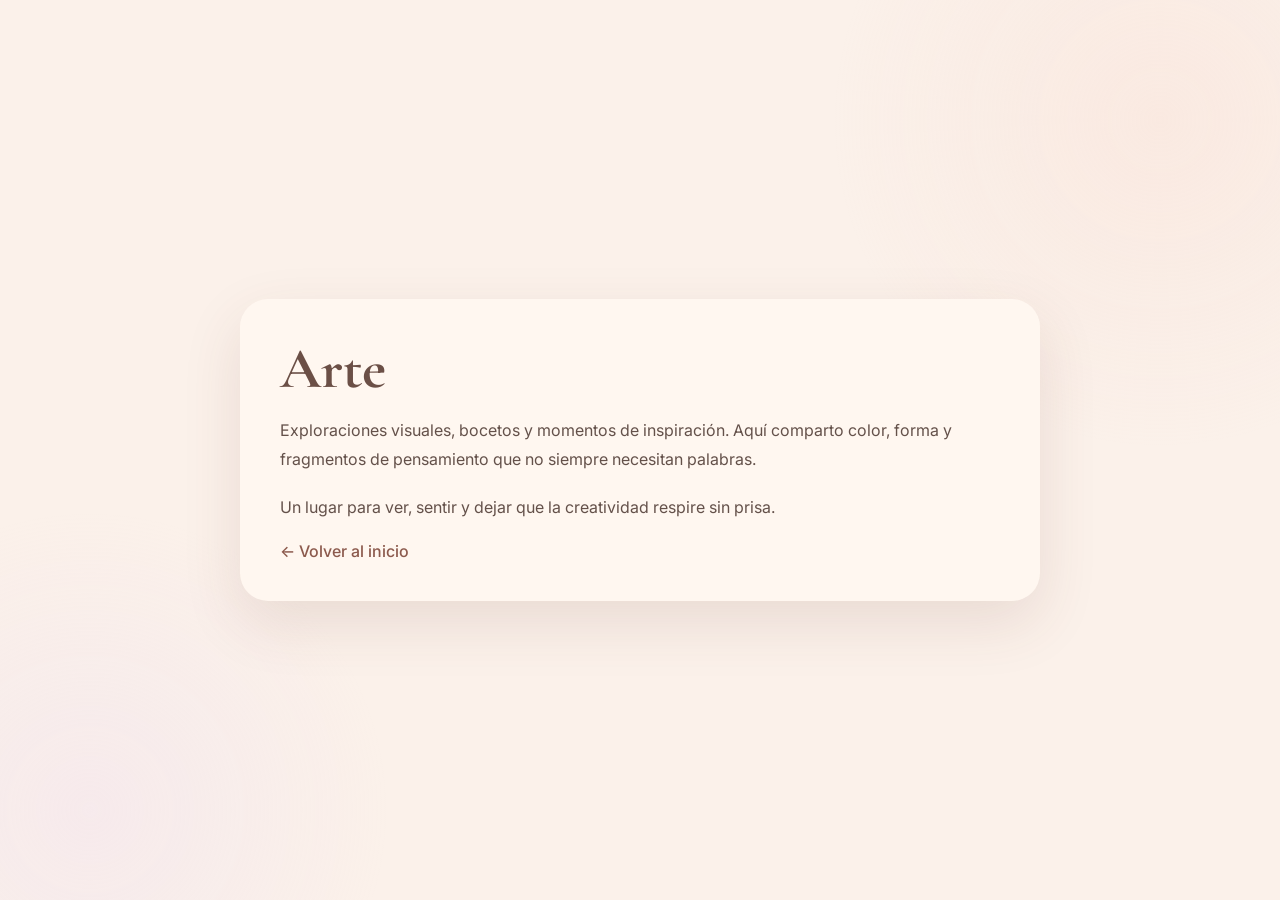
<file: arte.html>
﻿<!DOCTYPE html>
<html lang="es">
<head>
<meta charset="UTF-8">
<meta name="viewport" content="width=device-width, initial-scale=1.0">
<title>Arte</title>
<link rel="preconnect" href="https://fonts.googleapis.com">
<link rel="preconnect" href="https://fonts.gstatic.com" crossorigin>
<link href="https://fonts.googleapis.com/css2?family=Inter:wght@300;400;500&family=Cormorant+Garamond:wght@400;500;600&display=swap" rel="stylesheet">
<link rel="stylesheet" href="styles.css">
</head>
<body class="simple-page page-arte">
<div class="container">
    <h1>Arte</h1>
    <p>Exploraciones visuales, bocetos y momentos de inspiración. Aquí comparto color, forma y fragmentos de pensamiento que no siempre necesitan palabras.</p>
    <p>Un lugar para ver, sentir y dejar que la creatividad respire sin prisa.</p>
    <a href="index.html" class="back-link">← Volver al inicio</a>
</div>
</body>
</html>
</file>
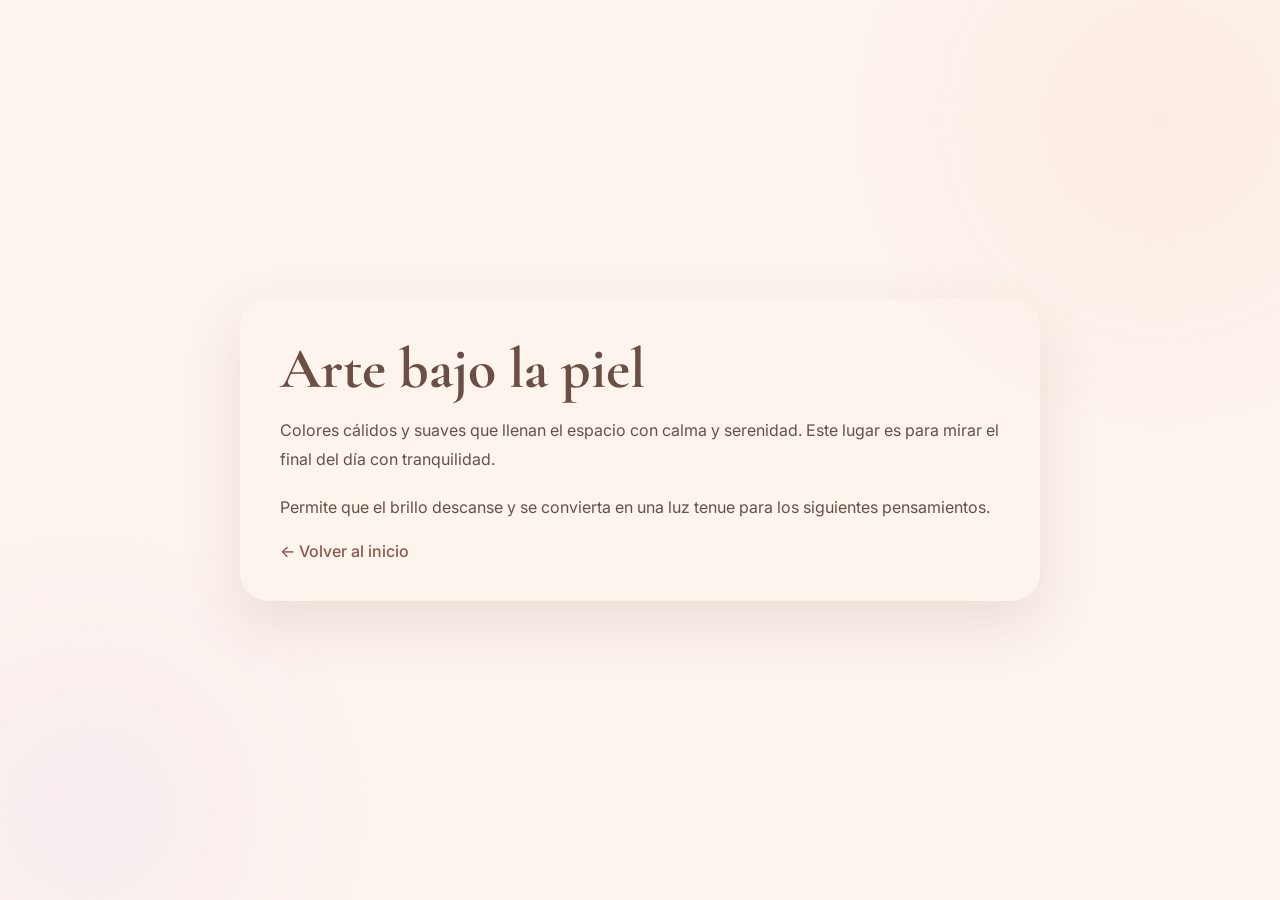
<file: Arte.html>
<!DOCTYPE html>
<html lang="es">
<head>
<meta charset="UTF-8">
<meta name="viewport" content="width=device-width, initial-scale=1.0">
<title>Visto con otros ojos</title>
<link rel="preconnect" href="https://fonts.googleapis.com">
<link rel="preconnect" href="https://fonts.gstatic.com" crossorigin>
<link href="https://fonts.googleapis.com/css2?family=Inter:wght@300;400;500&family=Cormorant+Garamond:wght@400;500;600&display=swap" rel="stylesheet">
<link rel="stylesheet" href="styles.css">
</head>
<body class="simple-page page-Arte">
<div class="container">
    <h1>Arte bajo la piel</h1>
    <p>Colores cálidos y suaves que llenan el espacio con calma y serenidad. Este lugar es para mirar el final del día con tranquilidad.</p>
    <p>Permite que el brillo descanse y se convierta en una luz tenue para los siguientes pensamientos.</p>
    <a href="index.html" class="back-link">← Volver al inicio</a>
</div>
</body>
</html>
</file>
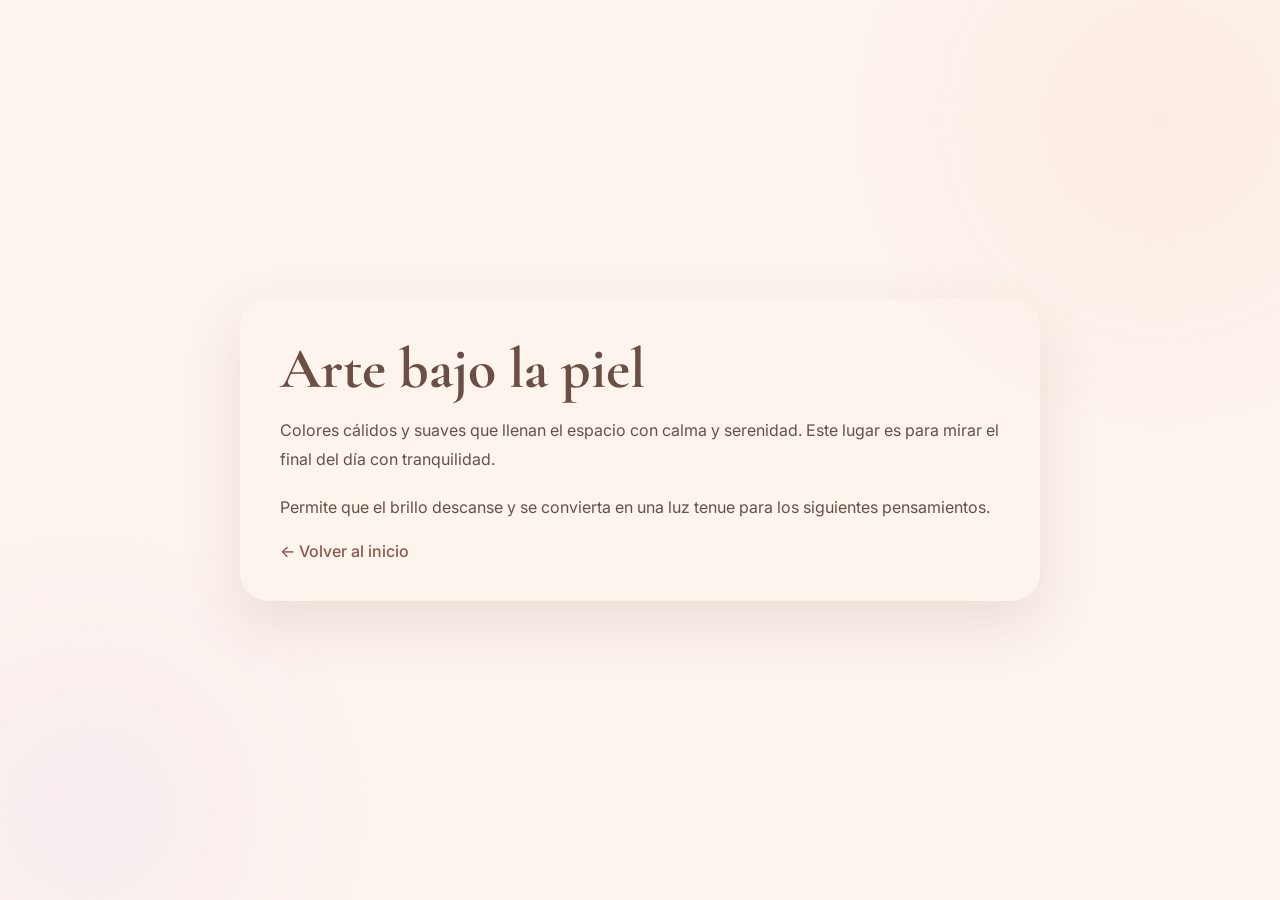
<file: atardeceres.html>
<!DOCTYPE html>
<html lang="es">
<head>
<meta charset="UTF-8">
<meta name="viewport" content="width=device-width, initial-scale=1.0">
<title>Visto con otros ojos</title>
<link rel="preconnect" href="https://fonts.googleapis.com">
<link rel="preconnect" href="https://fonts.gstatic.com" crossorigin>
<link href="https://fonts.googleapis.com/css2?family=Inter:wght@300;400;500&family=Cormorant+Garamond:wght@400;500;600&display=swap" rel="stylesheet">
<link rel="stylesheet" href="styles.css">
</head>
<body class="simple-page page-atardeceres">
<div class="container">
    <h1>Arte bajo la piel</h1>
    <p>Colores cálidos y suaves que llenan el espacio con calma y serenidad. Este lugar es para mirar el final del día con tranquilidad.</p>
    <p>Permite que el brillo descanse y se convierta en una luz tenue para los siguientes pensamientos.</p>
    <a href="index.html" class="back-link">← Volver al inicio</a>
</div>
</body>
</html>
</file>
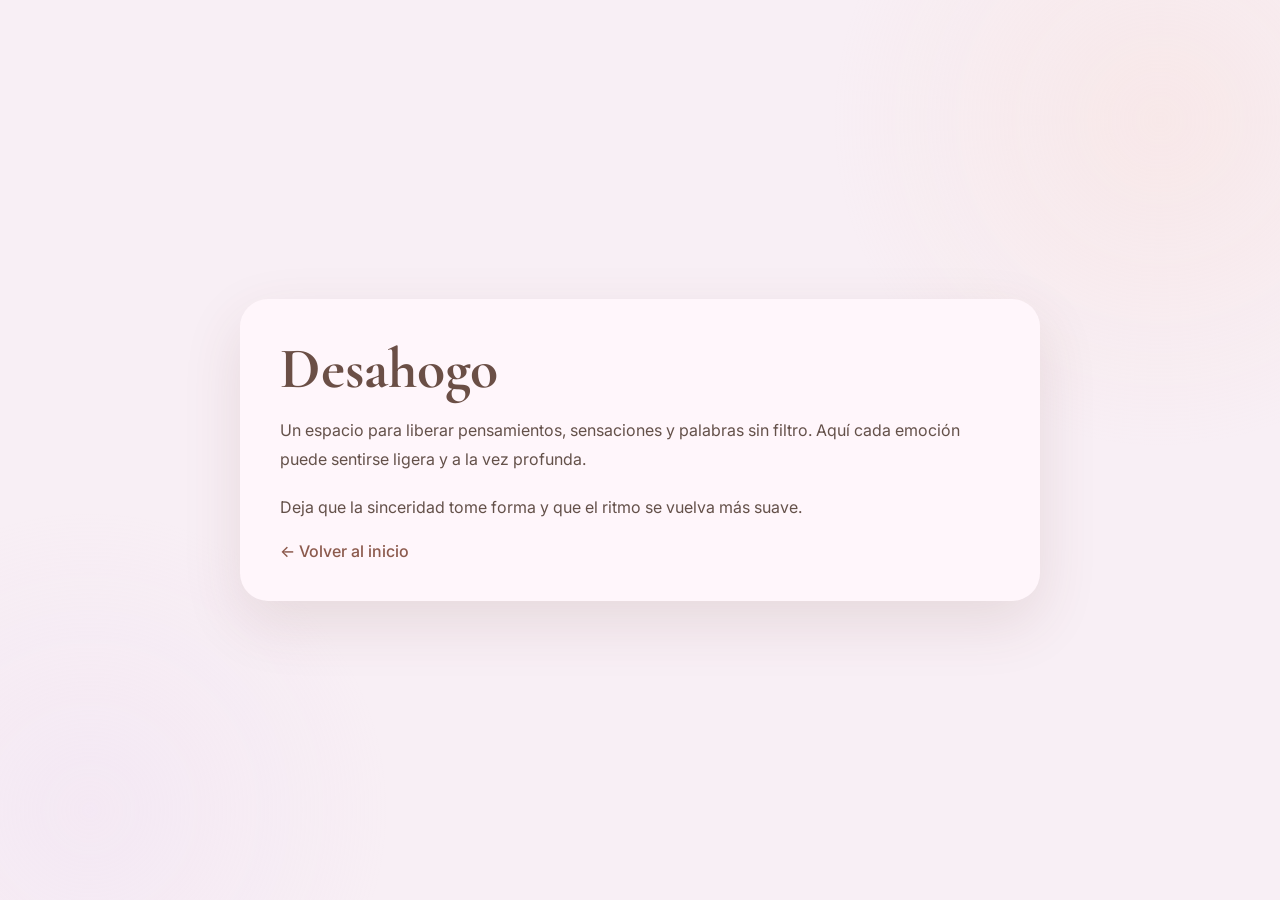
<file: desahogo.html>
﻿<!DOCTYPE html>
<html lang="es">
<head>
<meta charset="UTF-8">
<meta name="viewport" content="width=device-width, initial-scale=1.0">
<title>Desahogo</title>
<link rel="preconnect" href="https://fonts.googleapis.com">
<link rel="preconnect" href="https://fonts.gstatic.com" crossorigin>
<link href="https://fonts.googleapis.com/css2?family=Inter:wght@300;400;500&family=Cormorant+Garamond:wght@400;500;600&display=swap" rel="stylesheet">
<link rel="stylesheet" href="styles.css">
</head>
<body class="simple-page page-desahogo">
<div class="container">
    <h1>Desahogo</h1>
    <p>Un espacio para liberar pensamientos, sensaciones y palabras sin filtro. Aquí cada emoción puede sentirse ligera y a la vez profunda.</p>
    <p>Deja que la sinceridad tome forma y que el ritmo se vuelva más suave.</p>
    <a href="index.html" class="back-link">← Volver al inicio</a>
</div>
</body>
</html>
</file>
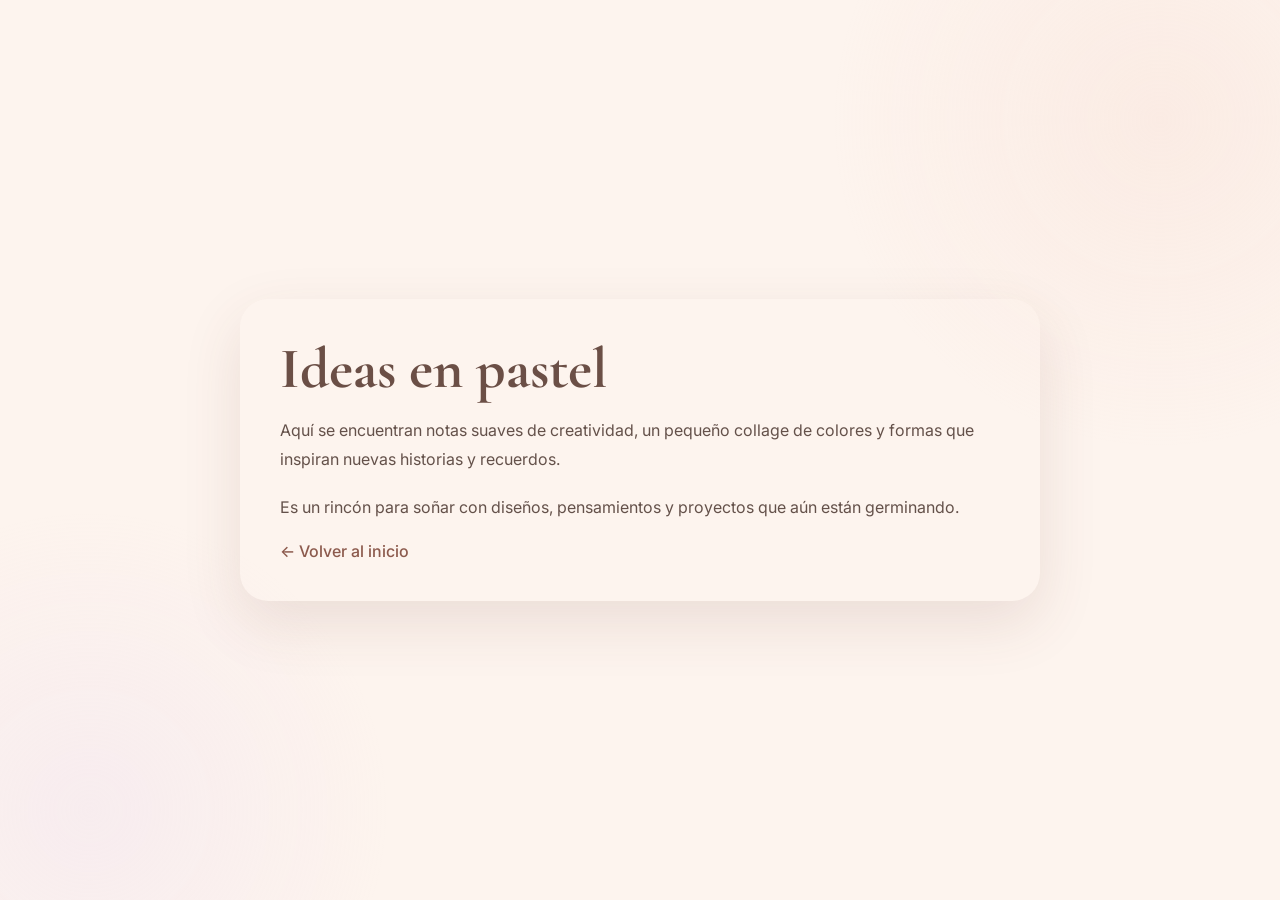
<file: ideas.html>
<!DOCTYPE html>
<html lang="es">
<head>
<meta charset="UTF-8">
<meta name="viewport" content="width=device-width, initial-scale=1.0">
<title>Ideas en pastel</title>
<link rel="preconnect" href="https://fonts.googleapis.com">
<link rel="preconnect" href="https://fonts.gstatic.com" crossorigin>
<link href="https://fonts.googleapis.com/css2?family=Inter:wght@300;400;500&family=Cormorant+Garamond:wght@400;500;600&display=swap" rel="stylesheet">
<link rel="stylesheet" href="styles.css">
</head>
<body class="simple-page page-ideas">
<div class="container">
    <h1>Ideas en pastel</h1>
    <p>Aquí se encuentran notas suaves de creatividad, un pequeño collage de colores y formas que inspiran nuevas historias y recuerdos.</p>
    <p>Es un rincón para soñar con diseños, pensamientos y proyectos que aún están germinando.</p>
    <a href="index.html" class="back-link">← Volver al inicio</a>
</div>
</body>
</html>
</file>
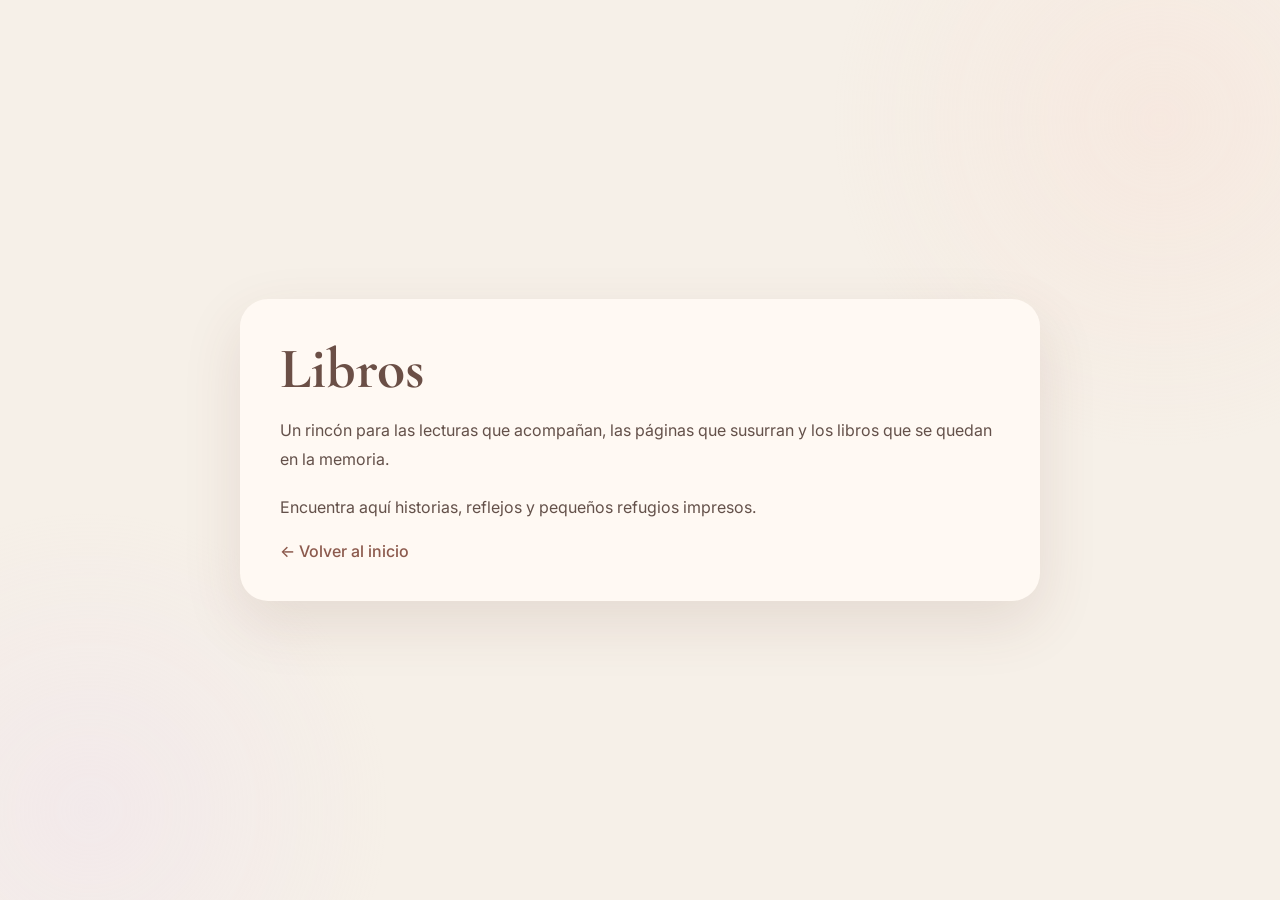
<file: libros.html>
﻿<!DOCTYPE html>
<html lang="es">
<head>
<meta charset="UTF-8">
<meta name="viewport" content="width=device-width, initial-scale=1.0">
<title>Libros</title>
<link rel="preconnect" href="https://fonts.googleapis.com">
<link rel="preconnect" href="https://fonts.gstatic.com" crossorigin>
<link href="https://fonts.googleapis.com/css2?family=Inter:wght@300;400;500&family=Cormorant+Garamond:wght@400;500;600&display=swap" rel="stylesheet">
<link rel="stylesheet" href="styles.css">
</head>
<body class="simple-page page-libros">
<div class="container">
    <h1>Libros</h1>
    <p>Un rincón para las lecturas que acompañan, las páginas que susurran y los libros que se quedan en la memoria.</p>
    <p>Encuentra aquí historias, reflejos y pequeños refugios impresos.</p>
    <a href="index.html" class="back-link">← Volver al inicio</a>
</div>
</body>
</html>
</file>
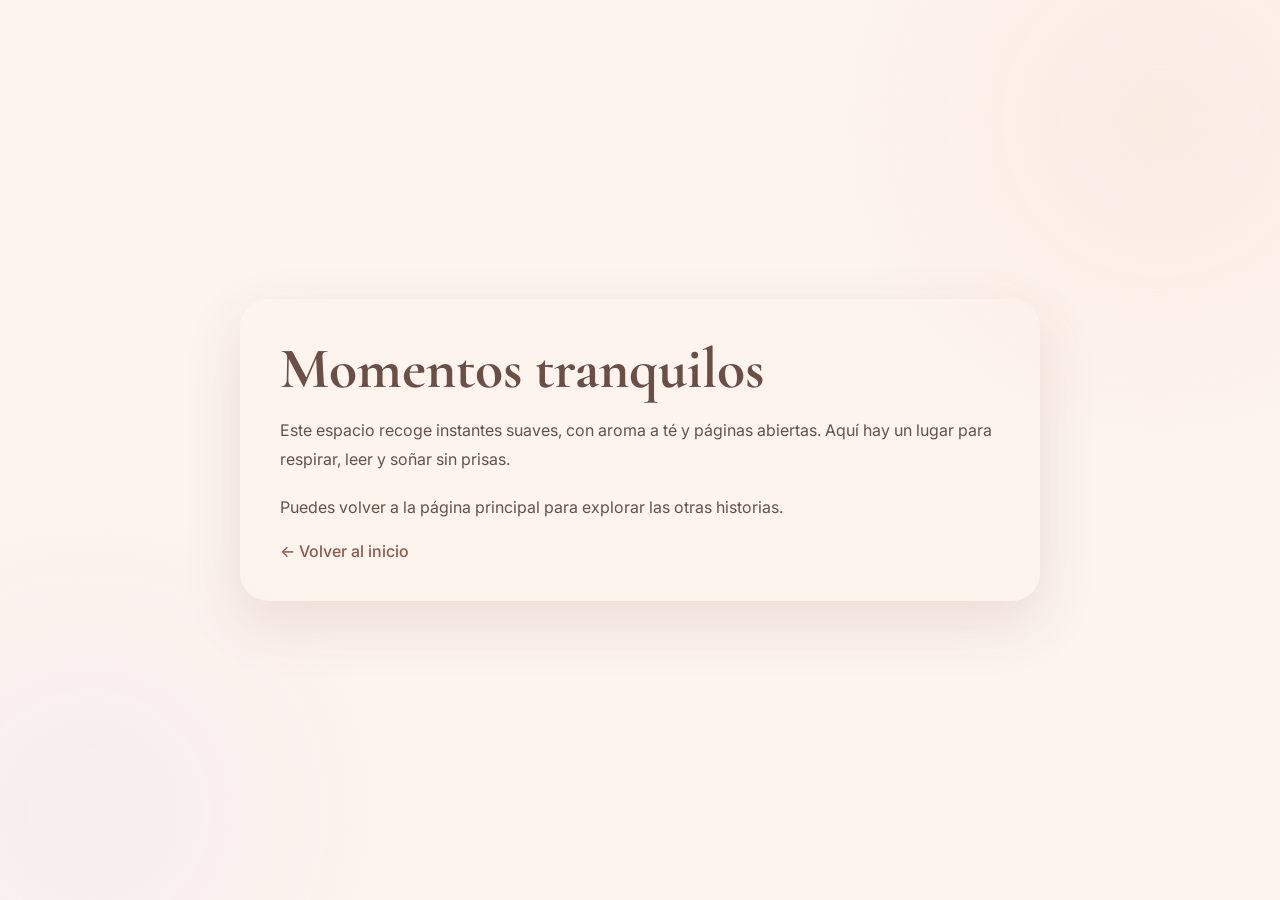
<file: momentos.html>
<!DOCTYPE html>
<html lang="es">
<head>
<meta charset="UTF-8">
<meta name="viewport" content="width=device-width, initial-scale=1.0">
<title>Momentos tranquilos</title>
<link rel="preconnect" href="https://fonts.googleapis.com">
<link rel="preconnect" href="https://fonts.gstatic.com" crossorigin>
<link href="https://fonts.googleapis.com/css2?family=Inter:wght@300;400;500&family=Cormorant+Garamond:wght@400;500;600&display=swap" rel="stylesheet">
<link rel="stylesheet" href="styles.css">
</head>
<body class="simple-page page-momentos">
<div class="container">
    <h1>Momentos tranquilos</h1>
    <p>Este espacio recoge instantes suaves, con aroma a té y páginas abiertas. Aquí hay un lugar para respirar, leer y soñar sin prisas.</p>
    <p>Puedes volver a la página principal para explorar las otras historias.</p>
    <a href="index.html" class="back-link">← Volver al inicio</a>
</div>
</body>
</html>
</file>
<file: styles.css>
﻿:root{
    --bg:#fdf4ee;
    --text:#4a3a33;
    --peach:#f8dacf;
    --rose:#f5c3c9;
    --apricot:#f9e2c4;
    --lavender:#ebd9f2;
    --cream:#fff6eb;
}

*{
    margin:0;
    padding:0;
    box-sizing:border-box;
}

html{
    scroll-behavior:smooth;
}

body{
    font-family:'Inter', sans-serif;
    background:var(--bg);
    color:var(--text);
    overflow-x:hidden;
    min-height:100vh;
}

body::before{
    content:"";
    position:fixed;
    width:680px;
    height:680px;
    top:-220px;
    right:-220px;
    background:radial-gradient(circle, var(--peach), transparent 68%);
    opacity:.32;
    z-index:-1;
}

body::after{
    content:"";
    position:fixed;
    width:620px;
    height:620px;
    bottom:-220px;
    left:-220px;
    background:radial-gradient(circle, var(--lavender), transparent 68%);
    opacity:.28;
    z-index:-1;
}

main{
    min-height:100vh;
    padding:3rem 2rem 4rem;
}

.container{
    max-width:1180px;
    margin:0 auto;
}

.hero{
    position:relative;
    background:rgba(255,246,236,.92);
    border:1px solid rgba(255,255,255,.85);
    border-radius:32px;
    padding:3rem;
    box-shadow:0 24px 50px rgba(104,58,48,.08);
}

.side-tag{
    position:absolute;
    top:3rem;
    right:-2rem;
    height:calc(100% - 6rem);
    display:flex;
    align-items:flex-start;
    justify-content:center;
    writing-mode: vertical-rl;
    text-orientation: sideways;
    white-space: nowrap;
    font-size:.95rem;
    letter-spacing:.2rem;
    color:#7a5f57;
    padding:.9rem .5rem;
    border-left:2px solid rgba(255,255,255,.9);
    background:rgba(255,255,255,.72);
    border-radius:24px;
    box-shadow:0 18px 38px rgba(104,58,48,.08);
    min-width:2.6rem;
}

.side-tag::after{
    content: '';
    position:absolute;
    left:50%;
    top:1rem;
    bottom:1rem;
    width:1px;
    background:linear-gradient(to bottom, rgba(126,82,71,.8), rgba(126,82,71,0));
    transform:translateX(-50%);
}

.banner{
    display:inline-flex;
    align-items:center;
    padding:.75rem 1.1rem;
    border-radius:999px;
    background:linear-gradient(120deg, var(--apricot), var(--rose));
    color:#62443c;
    font-weight:500;
    margin-bottom:1.6rem;
}

h1{
    font-family:'Cormorant Garamond', serif;
    font-size:clamp(3.2rem, 6vw, 4.4rem);
    line-height:1.05;
    margin-bottom:1rem;
    color:#6b4f46;
}

.description{
    max-width:720px;
    font-size:1rem;
    line-height:1.85;
    color:#5e4a45;
    margin-bottom:1.5rem;
}

.quote{
    display:grid;
    gap:1rem;
    margin-top:1.5rem;
    color:#6e554f;
    font-size:.98rem;
}

.gallery{
    display:grid;
    grid-template-columns:repeat(4, minmax(0,1fr));
    gap:1.5rem;
    margin-top:2.5rem;
}

.card{
    grid-column:span 2;
    background:var(--cream);
    border:1px solid rgba(255,255,255,.85);
    border-radius:24px;
    overflow:hidden;
    box-shadow:0 18px 38px rgba(104,58,48,.08);
    transition:transform .25s ease, box-shadow .25s ease;
}

.card-link{
    display:block;
    color:inherit;
    text-decoration:none;
    min-height:100%;
}

.card:hover{
    transform:translateY(-6px);
    box-shadow:0 28px 50px rgba(104,58,48,.14);
}

.card-link:hover .card-title,
.card-link:focus-visible .card-title{
    text-decoration:underline;
}

.card img{
    display:block;
    width:100%;
    height:220px;
    object-fit:cover;
    transition:transform .35s ease;
}

.card:hover img{
    transform:scale(1.04);
}

.card-content{
    padding:1.2rem 1.25rem 1.4rem;
}

.card-title{
    font-family:'Cormorant Garamond', serif;
    font-size:1.3rem;
    color:#6b4f46;
    margin-bottom:.7rem;
}

.card-text{
    color:#6a5149;
    font-size:.95rem;
    line-height:1.75;
}

footer{
    margin-top:2.5rem;
    text-align:center;
    color:#7a5f57;
    font-size:.95rem;
}

body.simple-page{
    display:flex;
    align-items:center;
    justify-content:center;
    padding:2rem;
}

body.simple-page .container{
    max-width:800px;
    border-radius:28px;
    box-shadow:0 22px 60px rgba(104,58,48,.12);
    padding:2.5rem;
}

body.simple-page h1{
    font-family:'Cormorant Garamond', serif;
    font-size:clamp(2.6rem, 5vw, 3.6rem);
    margin-bottom:1rem;
    color:#6b4f46;
}

body.simple-page p{
    line-height:1.8;
    color:#64514a;
    font-size:1rem;
    margin-bottom:1.2rem;
}

body.simple-page a.back-link{
    color:#8c5a4d;
    text-decoration:none;
    font-weight:500;
}

body.simple-page a.back-link:hover{
    text-decoration:underline;
}

body.page-arte{
    background:#fbf1ea;
}

body.page-desahogo{
    background:#f8eff5;
}

body.page-libros{
    background:#f6f0e8;
}

body.page-arte .container{
    background:#fff7f0;
}

body.page-desahogo .container{
    background:#fff6fb;
}

body.page-libros .container{
    background:#fff9f3;
}
</file>
